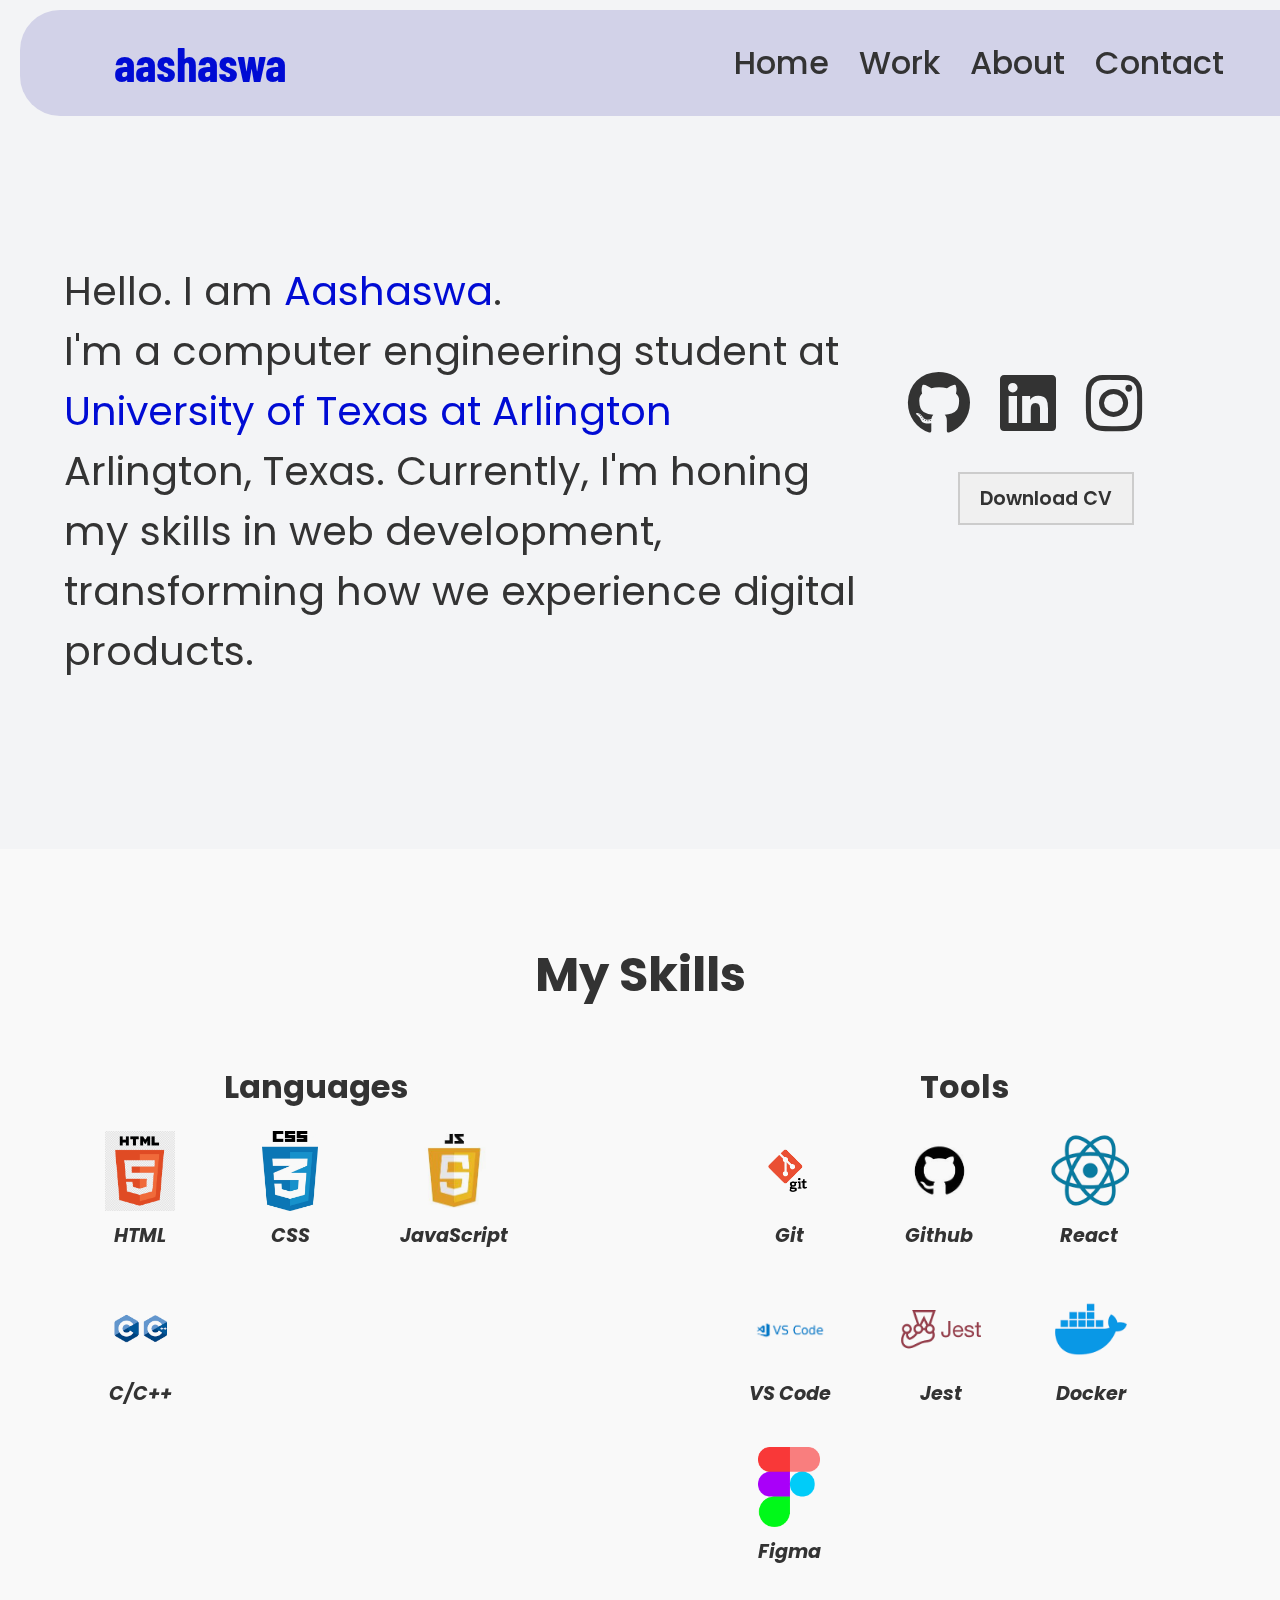
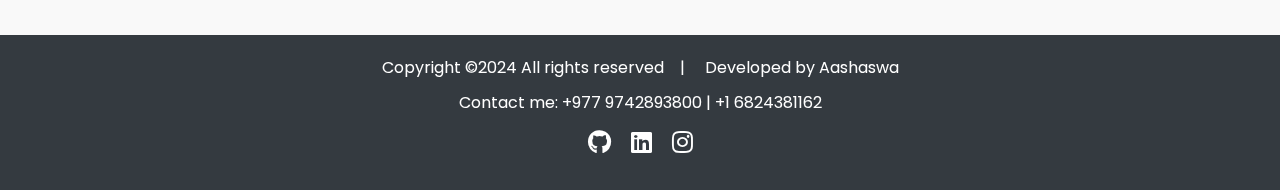
<file: index.html>
<!DOCTYPE html>
<html lang="en">

<head>
    <meta charset="UTF-8">
    <meta name="viewport" content="width=device-width, initial-scale=1.0">
    <title>Aashaswa - Developer Portfolio</title>
    <link href='https://fonts.googleapis.com/css?family=Poppins' rel='stylesheet'>
    <link rel="stylesheet" href="https://cdnjs.cloudflare.com/ajax/libs/font-awesome/6.0.0-beta3/css/all.min.css">
    <link rel="preconnect" href="https://fonts.googleapis.com">
    <link rel="preconnect" href="https://fonts.gstatic.com" crossorigin>
    <link href="https://fonts.googleapis.com/css2?family=Barlow+Condensed:wght@200;500&family=Style+Script&display=swap" rel="stylesheet">
    <link rel="stylesheet" href="styles.css">
</head>

<body>
    <header>
        <nav>
            <div class="left">aashaswa</div>
            <div class="right">
                <a href="index.html" class="btn-home">Home</a>
                <a href="index.html" class="btn-work">Work</a>
                <a href="about.html" class="btn-about">About</a>
                <a href="index.html" class="btn-contact">Contact</a> <!-- Button labeled "Contact" -->
            </div>
        </nav>
    </header>

    <main class="main-content">
        <div class="main-text">
            <p>Hello. I am <span class="highlight">Aashaswa</span>.<br> I'm a computer engineering 
                student at <a href="https://www.uta.edu/" class="highlight">University of Texas at Arlington</a> 
                Arlington, Texas. Currently, I'm honing my skills in web development, transforming how we experience 
                digital products.</p>
        </div>

        <div class="social-container">
            <div class="social-icons">
                <a href="https://github.com/aashaswa" target="_blank" aria-label="GitHub"><i class="fab fa-github"></i></a>
                <a href="https://www.linkedin.com/in/aashaswa-raj-khakurel-263a5b322/" target="_blank" aria-label="LinkedIn"><i class="fab fa-linkedin"></i></a>
                <a href="https://www.instagram.com/aashaswakhakurel/" target="_blank" aria-label="Instagram"><i class="fab fa-instagram"></i></a>
            </div>
            <a href="final resume.pdf" class="btn-cv" target="_blank">Download CV</a>
        </div>
    </main>

    <div class="skillsets-container">
        <h2>My Skills</h2>
        
        <div class="skillsets">
            <div class="column">
                <h3>Languages</h3>
                <div class="skills-grid">
                    <div class="skill-item"><img src="html-logo.png" alt="HTML"><p>HTML</p></div>
                    <div class="skill-item"><img src="css-logo.png" alt="CSS"><p>CSS</p></div>
                    <div class="skill-item"><img src="js-logo.png" alt="JavaScript"><p>JavaScript</p></div>
                    <div class="skill-item"><img src="c-logo.png" alt="C/C++"><p>C/C++</p></div>
                </div>
            </div>

            <div class="column">
                <h3>Tools</h3>
                <div class="tools-grid">
                    <div class="tool-item"><img src="git-logo.png" alt="Git"><p>Git</p></div>
                    <div class="tool-item"><img src="github-logo.png" alt="Github"><p>Github</p></div>
                    <div class="tool-item"><img src="react-logo.png" alt="React"><p>React</p></div>
                    <div class="tool-item"><img src="vscode-logo.png" alt="VS Code"><p>VS Code</p></div>
                    <div class="tool-item"><img src="Jest-logo.png" alt="Jest"><p>Jest</p></div>
                    <div class="tool-item"><img src="Docker.png" alt="Docker"><p>Docker</p></div>
                    <div class="tool-item"><img src="Figma.png" alt="Figma"><p>Figma</p></div>
                </div>
            </div>
        </div>
        
    </div>

    <footer>
        <div class="footer">

            <div class="footer1">
                <p>Copyright ©2024 All rights reserved &nbsp&nbsp&nbsp| &nbsp&nbsp&nbsp  Developed by Aashaswa</p>
            </div>
            <div class="footer2">
                <p>Contact me: +977 9742893800 | +1 6824381162</p>
                <div class="footersocials">
                    <a href="https://github.com/aashaswa" target="_blank" aria-label="GitHub"><i class="fab fa-github"></i></a>
                    <a href="https://www.linkedin.com/in/aashaswa-raj-khakurel-263a5b322/" target="_blank" aria-label="LinkedIn"><i class="fab fa-linkedin"></i></a>
                    <a href="https://www.instagram.com/aashaswakhakurel/" target="_blank" aria-label="Instagram"><i class="fab fa-instagram"></i></a>
                </div>
            </div>
        </div>
    </footer>
</body>

</html>
</file>
<file: styles.css>
body {
    font-family: 'Poppins', sans-serif;
    background-color: #f3f4f6;
    margin: 0;
    padding: 0;
    height: 100vh;
    display: flex;
    flex-direction: column;
}

nav {
    display: flex;
    justify-content: space-between;
    align-items: center;
    background-color: rgb(210, 210, 232);
    border-radius: 40px;
    padding: 1.5rem 2rem 1.5rem 1.5rem;
    margin:  10px 10px 20px 20px;
    max-width: 1505px;
    width: 100%;
}

.left {
    font-family: 'Barlow Condensed', sans-serif;
    font-size: 3rem;
    font-weight: bold;
    color: #000bd4;
    padding-left: 70px;
    padding-right:20px;


    
}

.right {
    display: flex;
    gap: 30px;
    font-size: 2rem;
    padding-right:100px;
}

.right a {
    text-decoration: none;
    color: #333;
    font-weight: 500;
    transition: color 0.3s ease, transform 0.3s ease;
}

.right a:hover {
    color: #000bd4;
    transform: scale(1.2);
    border-radius: 50px;
    padding: 5px 5px 5px 5px;
}

.main-content {
    display: flex;
    justify-content:space-around;
    padding: 0 100px;
    align-items: center;
    flex: 1;
    padding: 25px 10% 10% 5%;
}

.main-text p {
    font-size: 2.5rem;
    color: #333;
    line-height:1.5;
    padding-top: 60px;
}

.main-text .highlight {
    color: #000bd4;
    text-decoration: none;
    transform: 2.9rem;
}

.social-icons {
    display: flex;
    align-items: flex-end;
    gap: 20px;
    padding-left:50px;
    padding-bottom: 20px;
}

.social-icons a {
    color: #333;
    font-size: 4rem;
    margin-right: 10px;
    text-decoration: none;
}

.social-icons a:hover {
    color: #040ad3;
    transform: scale(1.25);
}

.btn-cv {
    display: inline-block;
    padding: 10px 20px;
    background-color: #f0f0f0;
    border: 2px solid #ccc;
    color: #333;
    font-weight: 600;
    text-decoration: none;
    margin-left:100px;
    transition: all 0.3s ease;
    font-size: larger;
}

.btn-cv:hover {
    background-color: #ffffff;
    color: #1e01c3;
    border-color: #1d00c2;
    transition: all 0.3s ease;
    transform: scale(1.2);
}

.skillsets-container {
    padding: 50px;
    background-color: #f9f9f9;
}

.skillsets-container h2 {
    text-align: center;
    font-size: 3rem;
    margin-bottom: 20px;
    color: #333;
}

.skillsets-container h3 {
    font-size: 2rem;
    text-align: center;
    margin-bottom: 20px;
    color: #333;
    padding-left:90px;
    padding-right: 90px;
}
.skillsets {
    display: flex;
    justify-content: space-between;
}

.column {
    width: 45%;
}

.skills-grid, .tools-grid {
    display: flex;
    flex-wrap: wrap;
    gap: 20px;

}

.skill-item, .tool-item {
    display: flex;
    flex-direction: column;
    align-items: center;
    text-align: center;
    transition: transform 0.3s ease;
}



.skill-item img, .tool-item img {
    width: 80px;
    height: 80px;
    object-fit: contain; 
    background: none; 
    transition: transform 0.3s ease;
    mix-blend-mode: multiply;
    padding-left: 50px;
}

.skill-item img:hover, .tool-item img:hover {
    transform: scale(1.2);
    mix-blend-mode: multiply;

}

.skill-item p, .tool-item p {
    margin-top: 10px;
    font-size: 1.2rem;
    color: #333;
    margin: none;
    font-style:italic;
    font-weight: bold;
    padding-left: 50px;
}
main {
    flex-grow: 1; /* Ensures the main content area takes up remaining space */
}
.footer {
    background-color: #343a40;
    color: white; 
    padding: 20px 0; 
    display: flex; 
    flex-direction: column; 
    align-items: center; 
    text-align: center; 
}

.footer1, .footer2 {
    width: 100%; 
    margin-bottom: 10px; 
}

.footer1 p, .footer2 p {
    margin: 0;
}

.footer2 {
    display: flex; 
    flex-direction: column;
    align-items: center;
}
.footersocials {
    display: flex; 
    justify-content: center; /* Center icons horizontally */
    margin-top: 10px; /* Space above social icons */
}

.footersocials a {
    color: white; /* White color for icons */
    font-size: 24px; /* Icon size */
    margin: 0 10px; /* Spacing between icons */
    text-decoration: none; /* No underline */
}
/* this is the about css */
.about-container {
    display: flex;
    align-items: center;
    justify-content: space-between;
}

.left-section {
    flex: 1;
    padding: 20px;
}


.right-section {
    flex: 0.5;
    display: flex;
    justify-content: center;
    align-items: center;
}

.profile-pic {
    width: 100%;
    max-width: 250px;
    box-shadow: 0 4px 8px rgba(0, 0, 0, 0.2);
    mix-blend-mode: multiply;
    border-color: none;
    box-shadow: none;

}

.about-container {
    display: flex;
    align-items: flex-start;
    gap: 20px;
}

.left-section {
    flex: 1;
    padding: 20px;
    position: relative;
    font-size: 1rem;
}


.right-section {
    flex: 0.4;
    display: flex;
    justify-content: center;
    align-items: center;
}

.profile-pic {
    width: 100%;
    max-width: 250px;
    border-radius: 50%;
    box-shadow: 0 4px 8px rgba(0, 0, 0, 0.2);
}

.timeline {
    position: relative;
    padding-left: 30px;
    border-left: 2px solid #ccc;
}

.timeline-item {
    margin-bottom: 40px;
    position: relative;
}

.timeline-item::before {
    content: "";
    position: absolute;
    left: -15px;
    top: 0;
    width: 10px;
    height: 10px;
    background-color: #007bff;
    border-radius: 50%;
}

.timeline h2 {
    color: #007bff;
    font-size: 1.5rem;
    margin-bottom: 10px;
}

.timeline p,.timeline ul {
    margin: 0;
    padding: 0;
    font-size: 1rem;
}

.timeline ul {
    list-style-type: none;
}



.footersocials a:hover {
    color: #007bff; /* Change color on hover */

}
.about-container {
    display: flex;
    align-items: flex-start;
    gap: 20px;
}

.left-section {
    flex: 1;
    padding: 20px;
    position: relative;
    
}


.right-section {
    flex: 0.4;
    display: flex;
    justify-content: center;
    align-items: center;
}

.profile-pic {
    margin-top: 150px;
    width: 100%;
    max-width: 250px;
    border-radius: 30%;
    box-shadow: none;
}


.timeline {
    position: relative;
    padding-left: 30px;
    border-left: 2px solid #ccc;
}

.timeline-section {
    position: relative;
    margin-bottom: 40px;
}

.timeline-section h2 {
    color: #007bff;
    font-size: 2rem;
    margin-bottom: 10px;
}

.timeline-item {
    display: flex;
    align-items: flex-start;
    background: #f9f9f9;
    padding: 15px;
    border: 1px solid #ccc;
    border-radius: 8px;
    margin-bottom: 20px;
    position: relative;
}

.logo-section {
    margin-right: 15px;
}

.logo {
    padding-top:30px;
    width:90px;
    mix-blend-mode: multiply;
}
.about-heading {
    font-size: 3rem;
    color: #007bff; /* Adjust to the shade of blue you want */
}

.about-paragraph {
    font-size: 2.5rem;
    color: #333;
    margin-left:45px;
    margin-bottom: 100px;
}
.heading-am{
    font-size: 3.5rem;
    color: #040ad3;
    margin-left: 45px;
    
}

/* Small screens (
Phones) */
@media only screen and (max-width: 480px) {
    .main-content {
        flex-direction: column;
        text-align: center;
        padding: 0 30px;
    }

    .main-text p {
        font-size: 1.8rem;
        padding: 0 15px;
    }

    .right {
        flex-direction: column;
        gap: 10px;
    }

    .right a {
        font-size: 1.2rem;
    }

    .left {
        font-size: 2.5rem;
        padding-left: 5%;
    }

    .skills-grid, .tools-grid {
        gap: 10px;
    }

    .skillsets {
        flex-direction: column;
        gap: 20px;
    }

    .column {
        width: 100%;
    }

    .skill-item img, .tool-item img {
        width: 60px;
        height: 60px;
        
    }

    .btn-download {
        width: 80%;
    }

    .btn-cv {
        padding: 10px 10px;
        font-size: 1rem;
        margin-right: 90px;
        margin-bottom: 50px;
    }

    nav {
        flex-direction: column;
        align-items: center;
        padding: 5px 5px 5px 5px;
        margin: 15px 15px 15px 15px;
        box-shadow: #333;
    }

    .social-icons a {
        font-size: 3rem;
        margin: 10px 10px;
    }
    .skillsets-container h3 {
        text-align: center;
        margin-left: 5px;
    }
   
    /* About section */
.about-container {
    display: flex;
    align-items: center;
    justify-content: space-between;
    flex-wrap: wrap; /* Allow wrapping for small screens */
    gap: 20px;
    padding: 20px;
}

/* Left and Right sections for larger screens */
.left-section {
    flex: 1;
    padding: 20px;
    font-size: 1rem;
}

.right-section {
    flex: 0.5;
    display: flex;
    justify-content: center;
    align-items: center;
}

.profile-pic {
    width: 100%;
    max-width: 250px;
    border-radius: 50%;
    box-shadow: 0 4px 8px rgba(0, 0, 0, 0.2);
}


    .about-container {
        flex-direction: column; /* Stack elements vertically */
        align-items: center;
        text-align: center;
    }

    .left-section {
        width: 100%;
        padding: 10px;
        font-size: 1.5rem; /* Increase font size for readability */
    }

    .right-section {
        width: 100%;
        margin-top: 20px;
    }

    .profile-pic {
        width: 80%; /* Reduce profile pic size for small screens */
        max-width: 150px;
        border-radius: 50%;
        margin-top: 20px;
        box-shadow: 0 4px 8px rgba(0, 0, 0, 0.2);
    }

    .about-heading {
        font-size: 2.5rem;
        margin-top: 20px;
    }

    .about-paragraph {
        font-size: 1.2rem;
        margin: 0;
    }
}
</file>
